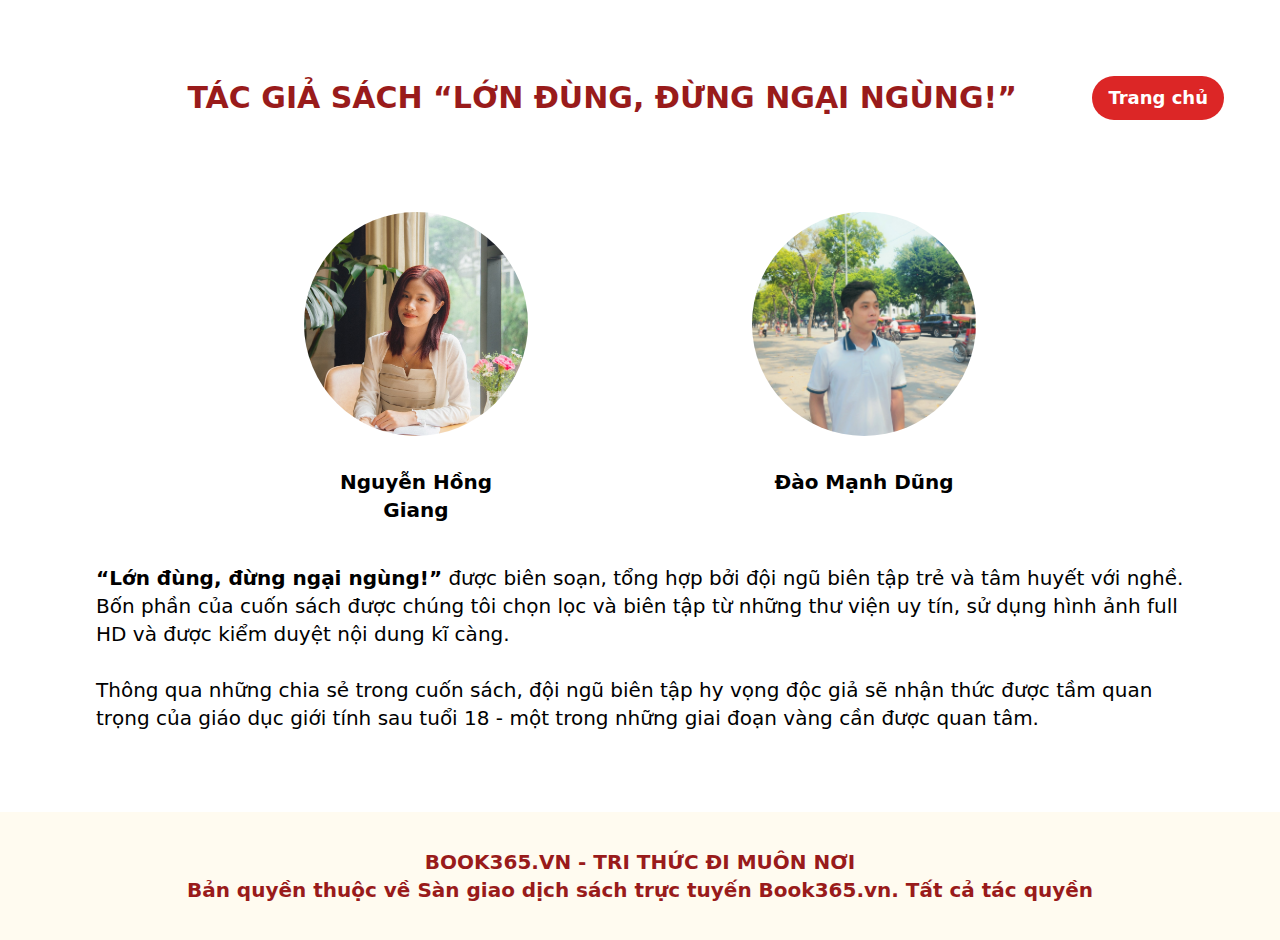
<file: authors.html>
<!DOCTYPE html>
<html lang="en">
  <head>
    <meta charset="UTF-8" />
    <meta name="viewport" content="width=device-width, initial-scale=1.0" />
    <title>Nhà xuất bản</title>
    <link rel="icon" type="image/x-icon" href="./packages/images/favicon.ico" />
    <link rel="stylesheet" href="./packages/css/global/icon.css" />
    <link
      rel="stylesheet"
      href="https://cdnjs.cloudflare.com/ajax/libs/font-awesome/6.4.0/css/all.min.css"
    />

    <script src="./tailwindcss.js"></script>
  </head>
  <body>
    <div id="wrapper" class="pt-12">
      <!-- header -->
      <div class="flex justify-between items-center">
        <div class="w-28"></div>
        <div
          class="text-center py-8 text-3xl 2xl:text-4xl text-red-800 font-bold"
        >
          TÁC GIẢ SÁCH “LỚN ĐÙNG, ĐỪNG NGẠI NGÙNG!”
        </div>

        <div class="mr-12">
          <a href="./index.html">
            <div
              class="px-4 py-2 mr-2 bg-red-600 text-white text-lg 2xl:text-2xl align-middle text-center font-bold rounded-full"
            >
              Trang chủ
            </div>
          </a>
        </div>
      </div>

      <!-- main authors -->
      <div class="mx-24 2xl:mx-32 mt-16">
        <!-- authors -->
        <div class="flex justify-between px-52">
          <div class="w-1/3">
            <img
              class="rounded-full"
              src="./packages/images/authors/author-1.jpg"
            />
            <div class="text-center mt-8">
              <span class="text-xl 2xl:text-2xl font-bold"
                >Nguyễn Hồng Giang</span
              >
            </div>
          </div>

          <div class="w-1/3">
            <img
              class="rounded-full"
              src="./packages/images/authors/author-2.jpg"
            />
            <div class="text-center mt-8">
              <span class="text-xl 2xl:text-2xl font-bold">Đào Mạnh Dũng</span>
            </div>
          </div>
        </div>

        <!-- Description -->
        <div class="mt-10 text-xl 2xl:text-2xl">
          <p>
            <b>“Lớn đùng, đừng ngại ngùng!”</b> được biên soạn, tổng hợp bởi đội
            ngũ biên tập trẻ và tâm huyết với nghề. Bốn phần của cuốn sách được
            chúng tôi chọn lọc và biên tập từ những thư viện uy tín, sử dụng
            hình ảnh full HD và được kiểm duyệt nội dung kĩ càng.
          </p>
          <br />
          <p>
            Thông qua những chia sẻ trong cuốn sách, đội ngũ biên tập hy vọng
            độc giả sẽ nhận thức được tầm quan trọng của giáo dục giới tính sau
            tuổi 18 - một trong những giai đoạn vàng cần được quan tâm.
          </p>
        </div>
      </div>

      <div
        id="footer"
        class="w-full h-32 2xl:h-40 mt-20 bg-[#fffbf0] flex flex-col justify-center items-center text-xl 2xl:text-2xl text-red-800 font-bold"
      >
        <div>BOOK365.VN - TRI THỨC ĐI MUÔN NƠI</div>
        <div>
          Bản quyền thuộc về Sàn giao dịch sách trực tuyến Book365.vn. Tất cả
          tác quyền
        </div>
      </div>
    </div>
  </body>
</html>
</file>
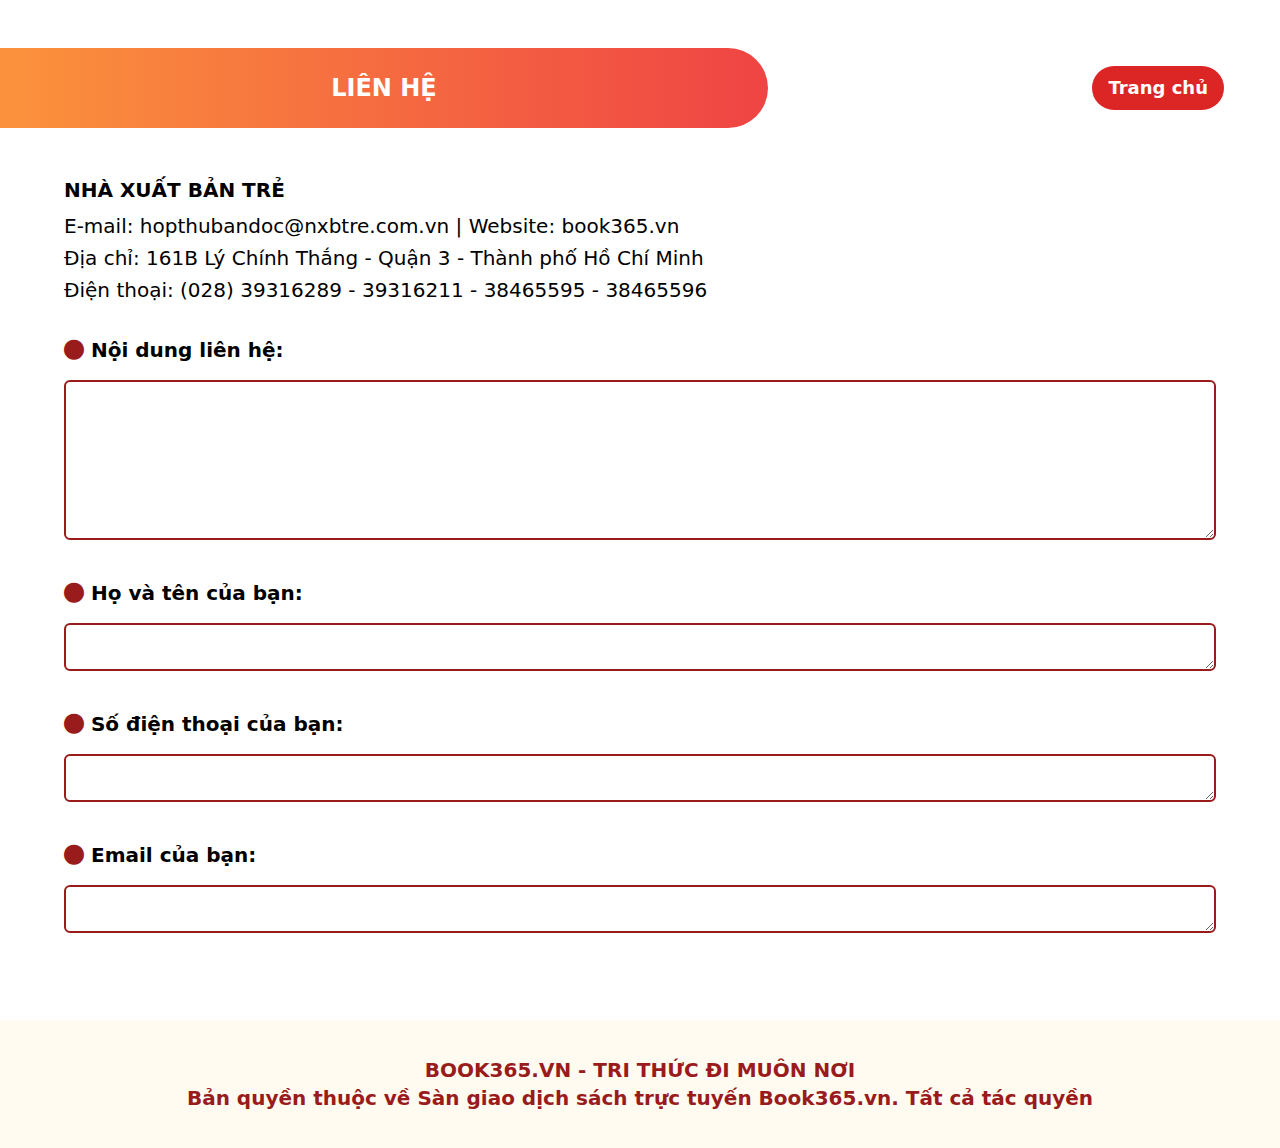
<file: contact.html>
<!DOCTYPE html>
<html lang="en">
  <head>
    <meta charset="UTF-8" />
    <meta name="viewport" content="width=device-width, initial-scale=1.0" />
    <title>Nhà xuất bản</title>
    <link rel="icon" type="image/x-icon" href="./packages/images/favicon.ico" />
    <link rel="stylesheet" href="./packages/css/global/icon.css" />
    <link
      rel="stylesheet"
      href="https://cdnjs.cloudflare.com/ajax/libs/font-awesome/6.4.0/css/all.min.css"
    />

    <script src="./tailwindcss.js"></script>
  </head>
  <body>
    <div id="wrapper" class="pt-12">
      <!-- header -->
      <div class="flex justify-between items-center">
        <div
          class="w-3/5 text-center py-6 2xl:py-8 bg-gradient-to-r from-orange-400 to-red-500 rounded-r-full text-2xl 2xl:text-4xl text-white font-bold"
        >
          LIÊN HỆ
        </div>

        <div class="mr-12">
          <a href="./index.html">
            <div
              class="px-4 py-2 mr-2 bg-red-600 text-white text-lg 2xl:text-2xl align-middle text-center font-bold rounded-full"
            >
              Trang chủ
            </div>
          </a>
        </div>
      </div>

      <!-- main publisher -->
      <div class="px-16 2xl:px-24 mt-12 2xl:mt-16">
        <div class="text-xl 2xl:text-2xl">
          <div class="font-bold">NHÀ XUẤT BẢN TRẺ</div>
          <div class="mt-2">
            E-mail: hopthubandoc@nxbtre.com.vn | Website: book365.vn
          </div>
          <div class="mt-1">
            Địa chỉ: 161B Lý Chính Thắng - Quận 3 - Thành phố Hồ Chí Minh
          </div>
          <div class="mt-1">
            Điện thoại: (028) 39316289 - 39316211 - 38465595 - 38465596
          </div>
        </div>

        <!-- Content -->
        <div class="mt-8 text-xl 2xl:text-2xl">
          <div class="font-bold">
            <i class="fa-solid fa-circle text-red-800"></i> Nội dung liên hệ:
          </div>
          <textarea
            cols="40"
            rows="5"
            class="mt-4 p-2 border-2 border-red-800 rounded-md w-full"
          ></textarea>
        </div>

        <!-- Name -->
        <div class="mt-8 text-xl 2xl:text-2xl">
          <div class="font-bold">
            <i class="fa-solid fa-circle text-red-800"></i> Họ và tên của bạn:
          </div>
          <textarea
            cols="40"
            rows="1"
            class="mt-4 p-2 border-2 border-red-800 rounded-md w-full"
          ></textarea>
        </div>

        <!-- Phone -->
        <div class="mt-8 text-xl 2xl:text-2xl">
          <div class="font-bold">
            <i class="fa-solid fa-circle text-red-800"></i> Số điện thoại của
            bạn:
          </div>
          <textarea
            cols="40"
            rows="1"
            class="mt-4 p-2 border-2 border-red-800 rounded-md w-full"
          ></textarea>
        </div>

        <!-- Email -->
        <div class="mt-8 text-xl 2xl:text-2xl">
          <div class="font-bold">
            <i class="fa-solid fa-circle text-red-800"></i> Email của bạn:
          </div>
          <textarea
            cols="40"
            rows="1"
            class="mt-4 p-2 border-2 border-red-800 rounded-md w-full"
          ></textarea>
        </div>
      </div>

      <div
        id="footer"
        class="w-full h-32 2xl:h-40 mt-20 bg-[#fffbf0] flex flex-col justify-center items-center text-xl 2xl:text-2xl text-red-800 font-bold"
      >
        <div>BOOK365.VN - TRI THỨC ĐI MUÔN NƠI</div>
        <div>
          Bản quyền thuộc về Sàn giao dịch sách trực tuyến Book365.vn. Tất cả
          tác quyền
        </div>
      </div>
    </div>
  </body>
</html>
</file>
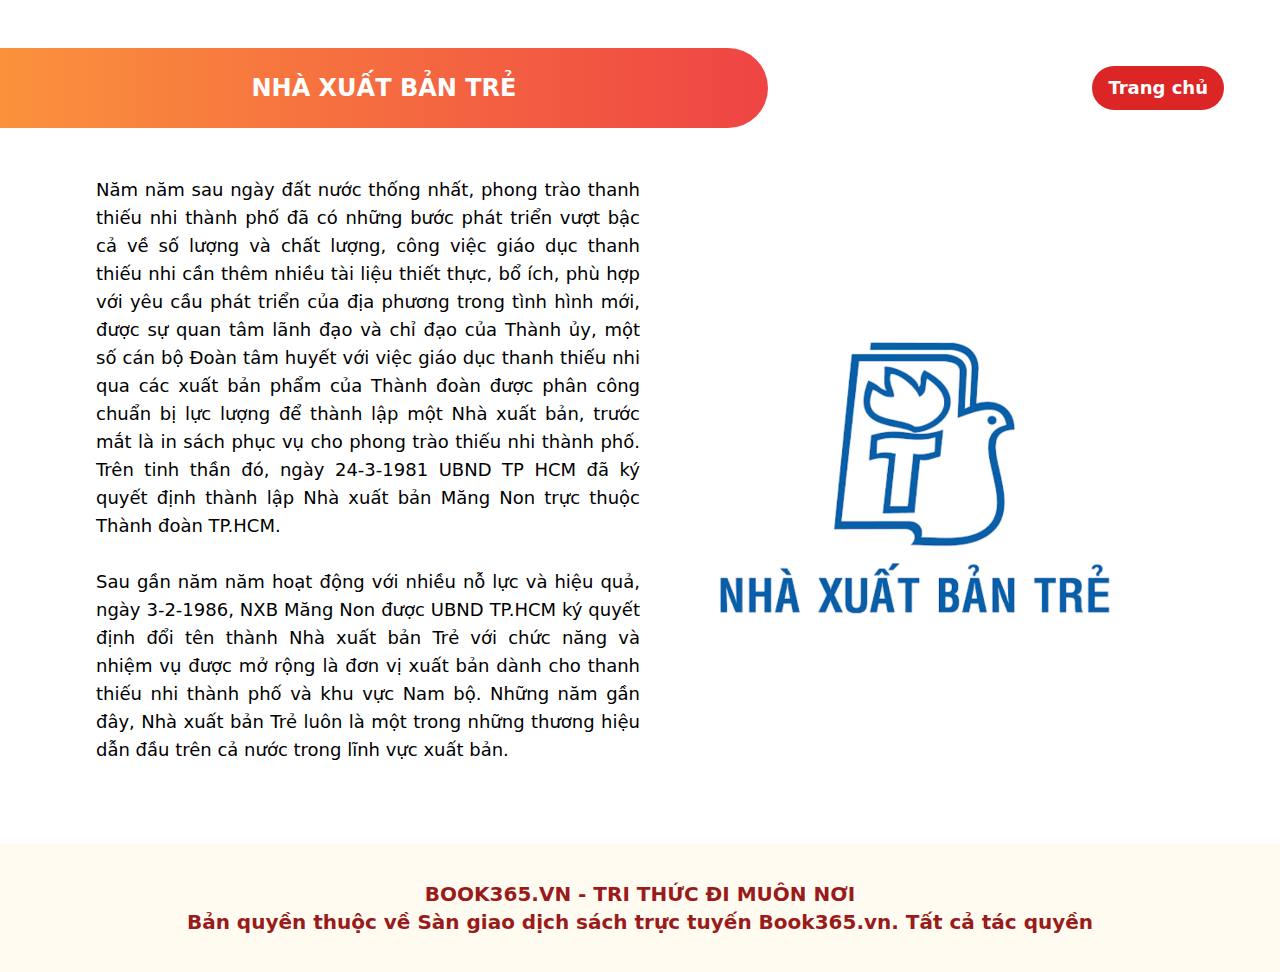
<file: publisher.html>
<!DOCTYPE html>
<html lang="en">
  <head>
    <meta charset="UTF-8" />
    <meta name="viewport" content="width=device-width, initial-scale=1.0" />
    <title>Nhà xuất bản</title>
    <link rel="icon" type="image/x-icon" href="./packages/images/favicon.ico" />
    <link rel="stylesheet" href="./packages/css/global/icon.css" />
    <link
      rel="stylesheet"
      href="https://cdnjs.cloudflare.com/ajax/libs/font-awesome/6.4.0/css/all.min.css"
    />

    <script src="./tailwindcss.js"></script>
  </head>
  <body>
    <div id="wrapper" class="pt-12">
      <!-- header -->
      <div class="flex justify-between items-center">
        <div
          class="w-3/5 text-center py-6 2xl:py-8 bg-gradient-to-r from-orange-400 to-red-500 rounded-r-full text-2xl 2xl:text-4xl text-white font-bold"
        >
          NHÀ XUẤT BẢN TRẺ
        </div>

        <div class="mr-12">
          <a href="./index.html">
            <div
              class="px-4 py-2 mr-2 bg-red-600 text-white text-lg 2xl:text-2xl align-middle text-center font-bold rounded-full"
            >
              Trang chủ
            </div>
          </a>
        </div>
      </div>

      <!-- main publisher -->
      <div class="flex justify-between items-center mt-12 px-16 xl:px-24">
        <div class="w-1/2 2xl:w-3/5 text-lg 2xl:text-2xl text-justify">
          <p>
            Năm năm sau ngày đất nước thống nhất, phong trào thanh thiếu nhi
            thành phố đã có những bước phát triển vượt bậc cả về số lượng và
            chất lượng, công việc giáo dục thanh thiếu nhi cần thêm nhiều tài
            liệu thiết thực, bổ ích, phù hợp với yêu cầu phát triển của địa
            phương trong tình hình mới, được sự quan tâm lãnh đạo và chỉ đạo của
            Thành ủy, một số cán bộ Đoàn tâm huyết với việc giáo dục thanh thiếu
            nhi qua các xuất bản phẩm của Thành đoàn được phân công chuẩn bị lực
            lượng để thành lập một Nhà xuất bản, trước mắt là in sách phục vụ
            cho phong trào thiếu nhi thành phố. Trên tinh thần đó, ngày
            24-3-1981 UBND TP HCM đã ký quyết định thành lập Nhà xuất bản Măng
            Non trực thuộc Thành đoàn TP.HCM.
          </p>
          <br />
          <p>
            Sau gần năm năm hoạt động với nhiều nỗ lực và hiệu quả, ngày
            3-2-1986, NXB Măng Non được UBND TP.HCM ký quyết định đổi tên thành
            Nhà xuất bản Trẻ với chức năng và nhiệm vụ được mở rộng là đơn vị
            xuất bản dành cho thanh thiếu nhi thành phố và khu vực Nam bộ. Những
            năm gần đây, Nhà xuất bản Trẻ luôn là một trong những thương hiệu
            dẫn đầu trên cả nước trong lĩnh vực xuất bản.
          </p>
        </div>

        <div class="w-1/2 2xl:w-2/5">
          <img
            class="w-full"
            src="./packages/images/nha-xuat-ban/nha-xuat-ban-tre-logo.png"
          />
        </div>
      </div>

      <div
        id="footer"
        class="w-full h-32 2xl:h-40 mt-20 bg-[#fffbf0] flex flex-col justify-center items-center text-xl 2xl:text-2xl text-red-800 font-bold"
      >
        <div>BOOK365.VN - TRI THỨC ĐI MUÔN NƠI</div>
        <div>
          Bản quyền thuộc về Sàn giao dịch sách trực tuyến Book365.vn. Tất cả
          tác quyền
        </div>
      </div>
    </div>
  </body>
</html>
</file>
<file: packages/css/global/icon.css>
@font-face {
  font-family: "themify";
  src: url("fonts/themify.eot?-fvbane");
  src: url("fonts/themify.eot?#iefix-fvbane") format("embedded-opentype"),
    url("fonts/themify.woff?-fvbane") format("woff"),
    url("fonts/themify.ttf?-fvbane") format("truetype"),
    url("fonts/themify.svg?-fvbane#themify") format("svg");
  font-weight: normal;
  font-style: normal;
}

[class^="ti-"],
[class*=" ti-"] {
  font-family: "themify";
  speak: none;
  font-style: normal;
  font-weight: normal;
  font-variant: normal;
  text-transform: none;
  line-height: 1;

  /* Better Font Rendering =========== */
  -webkit-font-smoothing: antialiased;
  -moz-osx-font-smoothing: grayscale;
}

.ti-wand:before {
  content: "\e600";
}
.ti-volume:before {
  content: "\e601";
}
.ti-user:before {
  content: "\e602";
}
.ti-unlock:before {
  content: "\e603";
}
.ti-unlink:before {
  content: "\e604";
}
.ti-trash:before {
  content: "\e605";
}
.ti-thought:before {
  content: "\e606";
}
.ti-target:before {
  content: "\e607";
}
.ti-tag:before {
  content: "\e608";
}
.ti-tablet:before {
  content: "\e609";
}
.ti-star:before {
  content: "\e60a";
}
.ti-spray:before {
  content: "\e60b";
}
.ti-signal:before {
  content: "\e60c";
}
.ti-shopping-cart:before {
  content: "\e60d";
}
.ti-shopping-cart-full:before {
  content: "\e60e";
}
.ti-settings:before {
  content: "\e60f";
}
.ti-search:before {
  content: "\e610";
}
.ti-zoom-in:before {
  content: "\e611";
}
.ti-zoom-out:before {
  content: "\e612";
}
.ti-cut:before {
  content: "\e613";
}
.ti-ruler:before {
  content: "\e614";
}
.ti-ruler-pencil:before {
  content: "\e615";
}
.ti-ruler-alt:before {
  content: "\e616";
}
.ti-bookmark:before {
  content: "\e617";
}
.ti-bookmark-alt:before {
  content: "\e618";
}
.ti-reload:before {
  content: "\e619";
}
.ti-plus:before {
  content: "\e61a";
}
.ti-pin:before {
  content: "\e61b";
}
.ti-pencil:before {
  content: "\e61c";
}
.ti-pencil-alt:before {
  content: "\e61d";
}
.ti-paint-roller:before {
  content: "\e61e";
}
.ti-paint-bucket:before {
  content: "\e61f";
}
.ti-na:before {
  content: "\e620";
}
.ti-mobile:before {
  content: "\e621";
}
.ti-minus:before {
  content: "\e622";
}
.ti-medall:before {
  content: "\e623";
}
.ti-medall-alt:before {
  content: "\e624";
}
.ti-marker:before {
  content: "\e625";
}
.ti-marker-alt:before {
  content: "\e626";
}
.ti-arrow-up:before {
  content: "\e627";
}
.ti-arrow-right:before {
  content: "\e628";
}
.ti-arrow-left:before {
  content: "\e629";
}
.ti-arrow-down:before {
  content: "\e62a";
}
.ti-lock:before {
  content: "\e62b";
}
.ti-location-arrow:before {
  content: "\e62c";
}
.ti-link:before {
  content: "\e62d";
}
.ti-layout:before {
  content: "\e62e";
}
.ti-layers:before {
  content: "\e62f";
}
.ti-layers-alt:before {
  content: "\e630";
}
.ti-key:before {
  content: "\e631";
}
.ti-import:before {
  content: "\e632";
}
.ti-image:before {
  content: "\e633";
}
.ti-heart:before {
  content: "\e634";
}
.ti-heart-broken:before {
  content: "\e635";
}
.ti-hand-stop:before {
  content: "\e636";
}
.ti-hand-open:before {
  content: "\e637";
}
.ti-hand-drag:before {
  content: "\e638";
}
.ti-folder:before {
  content: "\e639";
}
.ti-flag:before {
  content: "\e63a";
}
.ti-flag-alt:before {
  content: "\e63b";
}
.ti-flag-alt-2:before {
  content: "\e63c";
}
.ti-eye:before {
  content: "\e63d";
}
.ti-export:before {
  content: "\e63e";
}
.ti-exchange-vertical:before {
  content: "\e63f";
}
.ti-desktop:before {
  content: "\e640";
}
.ti-cup:before {
  content: "\e641";
}
.ti-crown:before {
  content: "\e642";
}
.ti-comments:before {
  content: "\e643";
}
.ti-comment:before {
  content: "\e644";
}
.ti-comment-alt:before {
  content: "\e645";
}
.ti-close:before {
  content: "\e646";
}
.ti-clip:before {
  content: "\e647";
}
.ti-angle-up:before {
  content: "\e648";
}
.ti-angle-right:before {
  content: "\e649";
}
.ti-angle-left:before {
  content: "\e64a";
}
.ti-angle-down:before {
  content: "\e64b";
}
.ti-check:before {
  content: "\e64c";
}
.ti-check-box:before {
  content: "\e64d";
}
.ti-camera:before {
  content: "\e64e";
}
.ti-announcement:before {
  content: "\e64f";
}
.ti-brush:before {
  content: "\e650";
}
.ti-briefcase:before {
  content: "\e651";
}
.ti-bolt:before {
  content: "\e652";
}
.ti-bolt-alt:before {
  content: "\e653";
}
.ti-blackboard:before {
  content: "\e654";
}
.ti-bag:before {
  content: "\e655";
}
.ti-move:before {
  content: "\e656";
}
.ti-arrows-vertical:before {
  content: "\e657";
}
.ti-arrows-horizontal:before {
  content: "\e658";
}
.ti-fullscreen:before {
  content: "\e659";
}
.ti-arrow-top-right:before {
  content: "\e65a";
}
.ti-arrow-top-left:before {
  content: "\e65b";
}
.ti-arrow-circle-up:before {
  content: "\e65c";
}
.ti-arrow-circle-right:before {
  content: "\e65d";
}
.ti-arrow-circle-left:before {
  content: "\e65e";
}
.ti-arrow-circle-down:before {
  content: "\e65f";
}
.ti-angle-double-up:before {
  content: "\e660";
}
.ti-angle-double-right:before {
  content: "\e661";
}
.ti-angle-double-left:before {
  content: "\e662";
}
.ti-angle-double-down:before {
  content: "\e663";
}
.ti-zip:before {
  content: "\e664";
}
.ti-world:before {
  content: "\e665";
}
.ti-wheelchair:before {
  content: "\e666";
}
.ti-view-list:before {
  content: "\e667";
}
.ti-view-list-alt:before {
  content: "\e668";
}
.ti-view-grid:before {
  content: "\e669";
}
.ti-uppercase:before {
  content: "\e66a";
}
.ti-upload:before {
  content: "\e66b";
}
.ti-underline:before {
  content: "\e66c";
}
.ti-truck:before {
  content: "\e66d";
}
.ti-timer:before {
  content: "\e66e";
}
.ti-ticket:before {
  content: "\e66f";
}
.ti-thumb-up:before {
  content: "\e670";
}
.ti-thumb-down:before {
  content: "\e671";
}
.ti-text:before {
  content: "\e672";
}
.ti-stats-up:before {
  content: "\e673";
}
.ti-stats-down:before {
  content: "\e674";
}
.ti-split-v:before {
  content: "\e675";
}
.ti-split-h:before {
  content: "\e676";
}
.ti-smallcap:before {
  content: "\e677";
}
.ti-shine:before {
  content: "\e678";
}
.ti-shift-right:before {
  content: "\e679";
}
.ti-shift-left:before {
  content: "\e67a";
}
.ti-shield:before {
  content: "\e67b";
}
.ti-notepad:before {
  content: "\e67c";
}
.ti-server:before {
  content: "\e67d";
}
.ti-quote-right:before {
  content: "\e67e";
}
.ti-quote-left:before {
  content: "\e67f";
}
.ti-pulse:before {
  content: "\e680";
}
.ti-printer:before {
  content: "\e681";
}
.ti-power-off:before {
  content: "\e682";
}
.ti-plug:before {
  content: "\e683";
}
.ti-pie-chart:before {
  content: "\e684";
}
.ti-paragraph:before {
  content: "\e685";
}
.ti-panel:before {
  content: "\e686";
}
.ti-package:before {
  content: "\e687";
}
.ti-music:before {
  content: "\e688";
}
.ti-music-alt:before {
  content: "\e689";
}
.ti-mouse:before {
  content: "\e68a";
}
.ti-mouse-alt:before {
  content: "\e68b";
}
.ti-money:before {
  content: "\e68c";
}
.ti-microphone:before {
  content: "\e68d";
}
.ti-menu:before {
  content: "\e68e";
}
.ti-menu-alt:before {
  content: "\e68f";
}
.ti-map:before {
  content: "\e690";
}
.ti-map-alt:before {
  content: "\e691";
}
.ti-loop:before {
  content: "\e692";
}
.ti-location-pin:before {
  content: "\e693";
}
.ti-list:before {
  content: "\e694";
}
.ti-light-bulb:before {
  content: "\e695";
}
.ti-Italic:before {
  content: "\e696";
}
.ti-info:before {
  content: "\e697";
}
.ti-infinite:before {
  content: "\e698";
}
.ti-id-badge:before {
  content: "\e699";
}
.ti-hummer:before {
  content: "\e69a";
}
.ti-home:before {
  content: "\e69b";
}
.ti-help:before {
  content: "\e69c";
}
.ti-headphone:before {
  content: "\e69d";
}
.ti-harddrives:before {
  content: "\e69e";
}
.ti-harddrive:before {
  content: "\e69f";
}
.ti-gift:before {
  content: "\e6a0";
}
.ti-game:before {
  content: "\e6a1";
}
.ti-filter:before {
  content: "\e6a2";
}
.ti-files:before {
  content: "\e6a3";
}
.ti-file:before {
  content: "\e6a4";
}
.ti-eraser:before {
  content: "\e6a5";
}
.ti-envelope:before {
  content: "\e6a6";
}
.ti-download:before {
  content: "\e6a7";
}
.ti-direction:before {
  content: "\e6a8";
}
.ti-direction-alt:before {
  content: "\e6a9";
}
.ti-dashboard:before {
  content: "\e6aa";
}
.ti-control-stop:before {
  content: "\e6ab";
}
.ti-control-shuffle:before {
  content: "\e6ac";
}
.ti-control-play:before {
  content: "\e6ad";
}
.ti-control-pause:before {
  content: "\e6ae";
}
.ti-control-forward:before {
  content: "\e6af";
}
.ti-control-backward:before {
  content: "\e6b0";
}
.ti-cloud:before {
  content: "\e6b1";
}
.ti-cloud-up:before {
  content: "\e6b2";
}
.ti-cloud-down:before {
  content: "\e6b3";
}
.ti-clipboard:before {
  content: "\e6b4";
}
.ti-car:before {
  content: "\e6b5";
}
.ti-calendar:before {
  content: "\e6b6";
}
.ti-book:before {
  content: "\e6b7";
}
.ti-bell:before {
  content: "\e6b8";
}
.ti-basketball:before {
  content: "\e6b9";
}
.ti-bar-chart:before {
  content: "\e6ba";
}
.ti-bar-chart-alt:before {
  content: "\e6bb";
}
.ti-back-right:before {
  content: "\e6bc";
}
.ti-back-left:before {
  content: "\e6bd";
}
.ti-arrows-corner:before {
  content: "\e6be";
}
.ti-archive:before {
  content: "\e6bf";
}
.ti-anchor:before {
  content: "\e6c0";
}
.ti-align-right:before {
  content: "\e6c1";
}
.ti-align-left:before {
  content: "\e6c2";
}
.ti-align-justify:before {
  content: "\e6c3";
}
.ti-align-center:before {
  content: "\e6c4";
}
.ti-alert:before {
  content: "\e6c5";
}
.ti-alarm-clock:before {
  content: "\e6c6";
}
.ti-agenda:before {
  content: "\e6c7";
}
.ti-write:before {
  content: "\e6c8";
}
.ti-window:before {
  content: "\e6c9";
}
.ti-widgetized:before {
  content: "\e6ca";
}
.ti-widget:before {
  content: "\e6cb";
}
.ti-widget-alt:before {
  content: "\e6cc";
}
.ti-wallet:before {
  content: "\e6cd";
}
.ti-video-clapper:before {
  content: "\e6ce";
}
.ti-video-camera:before {
  content: "\e6cf";
}
.ti-vector:before {
  content: "\e6d0";
}
.ti-themify-logo:before {
  content: "\e6d1";
}
.ti-themify-favicon:before {
  content: "\e6d2";
}
.ti-themify-favicon-alt:before {
  content: "\e6d3";
}
.ti-support:before {
  content: "\e6d4";
}
.ti-stamp:before {
  content: "\e6d5";
}
.ti-split-v-alt:before {
  content: "\e6d6";
}
.ti-slice:before {
  content: "\e6d7";
}
.ti-shortcode:before {
  content: "\e6d8";
}
.ti-shift-right-alt:before {
  content: "\e6d9";
}
.ti-shift-left-alt:before {
  content: "\e6da";
}
.ti-ruler-alt-2:before {
  content: "\e6db";
}
.ti-receipt:before {
  content: "\e6dc";
}
.ti-pin2:before {
  content: "\e6dd";
}
.ti-pin-alt:before {
  content: "\e6de";
}
.ti-pencil-alt2:before {
  content: "\e6df";
}
.ti-palette:before {
  content: "\e6e0";
}
.ti-more:before {
  content: "\e6e1";
}
.ti-more-alt:before {
  content: "\e6e2";
}
.ti-microphone-alt:before {
  content: "\e6e3";
}
.ti-magnet:before {
  content: "\e6e4";
}
.ti-line-double:before {
  content: "\e6e5";
}
.ti-line-dotted:before {
  content: "\e6e6";
}
.ti-line-dashed:before {
  content: "\e6e7";
}
.ti-layout-width-full:before {
  content: "\e6e8";
}
.ti-layout-width-default:before {
  content: "\e6e9";
}
.ti-layout-width-default-alt:before {
  content: "\e6ea";
}
.ti-layout-tab:before {
  content: "\e6eb";
}
.ti-layout-tab-window:before {
  content: "\e6ec";
}
.ti-layout-tab-v:before {
  content: "\e6ed";
}
.ti-layout-tab-min:before {
  content: "\e6ee";
}
.ti-layout-slider:before {
  content: "\e6ef";
}
.ti-layout-slider-alt:before {
  content: "\e6f0";
}
.ti-layout-sidebar-right:before {
  content: "\e6f1";
}
.ti-layout-sidebar-none:before {
  content: "\e6f2";
}
.ti-layout-sidebar-left:before {
  content: "\e6f3";
}
.ti-layout-placeholder:before {
  content: "\e6f4";
}
.ti-layout-menu:before {
  content: "\e6f5";
}
.ti-layout-menu-v:before {
  content: "\e6f6";
}
.ti-layout-menu-separated:before {
  content: "\e6f7";
}
.ti-layout-menu-full:before {
  content: "\e6f8";
}
.ti-layout-media-right-alt:before {
  content: "\e6f9";
}
.ti-layout-media-right:before {
  content: "\e6fa";
}
.ti-layout-media-overlay:before {
  content: "\e6fb";
}
.ti-layout-media-overlay-alt:before {
  content: "\e6fc";
}
.ti-layout-media-overlay-alt-2:before {
  content: "\e6fd";
}
.ti-layout-media-left-alt:before {
  content: "\e6fe";
}
.ti-layout-media-left:before {
  content: "\e6ff";
}
.ti-layout-media-center-alt:before {
  content: "\e700";
}
.ti-layout-media-center:before {
  content: "\e701";
}
.ti-layout-list-thumb:before {
  content: "\e702";
}
.ti-layout-list-thumb-alt:before {
  content: "\e703";
}
.ti-layout-list-post:before {
  content: "\e704";
}
.ti-layout-list-large-image:before {
  content: "\e705";
}
.ti-layout-line-solid:before {
  content: "\e706";
}
.ti-layout-grid4:before {
  content: "\e707";
}
.ti-layout-grid3:before {
  content: "\e708";
}
.ti-layout-grid2:before {
  content: "\e709";
}
.ti-layout-grid2-thumb:before {
  content: "\e70a";
}
.ti-layout-cta-right:before {
  content: "\e70b";
}
.ti-layout-cta-left:before {
  content: "\e70c";
}
.ti-layout-cta-center:before {
  content: "\e70d";
}
.ti-layout-cta-btn-right:before {
  content: "\e70e";
}
.ti-layout-cta-btn-left:before {
  content: "\e70f";
}
.ti-layout-column4:before {
  content: "\e710";
}
.ti-layout-column3:before {
  content: "\e711";
}
.ti-layout-column2:before {
  content: "\e712";
}
.ti-layout-accordion-separated:before {
  content: "\e713";
}
.ti-layout-accordion-merged:before {
  content: "\e714";
}
.ti-layout-accordion-list:before {
  content: "\e715";
}
.ti-ink-pen:before {
  content: "\e716";
}
.ti-info-alt:before {
  content: "\e717";
}
.ti-help-alt:before {
  content: "\e718";
}
.ti-headphone-alt:before {
  content: "\e719";
}
.ti-hand-point-up:before {
  content: "\e71a";
}
.ti-hand-point-right:before {
  content: "\e71b";
}
.ti-hand-point-left:before {
  content: "\e71c";
}
.ti-hand-point-down:before {
  content: "\e71d";
}
.ti-gallery:before {
  content: "\e71e";
}
.ti-face-smile:before {
  content: "\e71f";
}
.ti-face-sad:before {
  content: "\e720";
}
.ti-credit-card:before {
  content: "\e721";
}
.ti-control-skip-forward:before {
  content: "\e722";
}
.ti-control-skip-backward:before {
  content: "\e723";
}
.ti-control-record:before {
  content: "\e724";
}
.ti-control-eject:before {
  content: "\e725";
}
.ti-comments-smiley:before {
  content: "\e726";
}
.ti-brush-alt:before {
  content: "\e727";
}
.ti-youtube:before {
  content: "\e728";
}
.ti-vimeo:before {
  content: "\e729";
}
.ti-twitter:before {
  content: "\e72a";
}
.ti-time:before {
  content: "\e72b";
}
.ti-tumblr:before {
  content: "\e72c";
}
.ti-skype:before {
  content: "\e72d";
}
.ti-share:before {
  content: "\e72e";
}
.ti-share-alt:before {
  content: "\e72f";
}
.ti-rocket:before {
  content: "\e730";
}
.ti-pinterest:before {
  content: "\e731";
}
.ti-new-window:before {
  content: "\e732";
}
.ti-microsoft:before {
  content: "\e733";
}
.ti-list-ol:before {
  content: "\e734";
}
.ti-linkedin:before {
  content: "\e735";
}
.ti-layout-sidebar-2:before {
  content: "\e736";
}
.ti-layout-grid4-alt:before {
  content: "\e737";
}
.ti-layout-grid3-alt:before {
  content: "\e738";
}
.ti-layout-grid2-alt:before {
  content: "\e739";
}
.ti-layout-column4-alt:before {
  content: "\e73a";
}
.ti-layout-column3-alt:before {
  content: "\e73b";
}
.ti-layout-column2-alt:before {
  content: "\e73c";
}
.ti-instagram:before {
  content: "\e73d";
}
.ti-google:before {
  content: "\e73e";
}
.ti-github:before {
  content: "\e73f";
}
.ti-flickr:before {
  content: "\e740";
}
.ti-facebook:before {
  content: "\e741";
}
.ti-dropbox:before {
  content: "\e742";
}
.ti-dribbble:before {
  content: "\e743";
}
.ti-apple:before {
  content: "\e744";
}
.ti-android:before {
  content: "\e745";
}
.ti-save:before {
  content: "\e746";
}
.ti-save-alt:before {
  content: "\e747";
}
.ti-yahoo:before {
  content: "\e748";
}
.ti-wordpress:before {
  content: "\e749";
}
.ti-vimeo-alt:before {
  content: "\e74a";
}
.ti-twitter-alt:before {
  content: "\e74b";
}
.ti-tumblr-alt:before {
  content: "\e74c";
}
.ti-trello:before {
  content: "\e74d";
}
.ti-stack-overflow:before {
  content: "\e74e";
}
.ti-soundcloud:before {
  content: "\e74f";
}
.ti-sharethis:before {
  content: "\e750";
}
.ti-sharethis-alt:before {
  content: "\e751";
}
.ti-reddit:before {
  content: "\e752";
}
.ti-pinterest-alt:before {
  content: "\e753";
}
.ti-microsoft-alt:before {
  content: "\e754";
}
.ti-linux:before {
  content: "\e755";
}
.ti-jsfiddle:before {
  content: "\e756";
}
.ti-joomla:before {
  content: "\e757";
}
.ti-html5:before {
  content: "\e758";
}
.ti-flickr-alt:before {
  content: "\e759";
}
.ti-email:before {
  content: "\e75a";
}
.ti-drupal:before {
  content: "\e75b";
}
.ti-dropbox-alt:before {
  content: "\e75c";
}
.ti-css3:before {
  content: "\e75d";
}
.ti-rss:before {
  content: "\e75e";
}
.ti-rss-alt:before {
  content: "\e75f";
}
</file>
